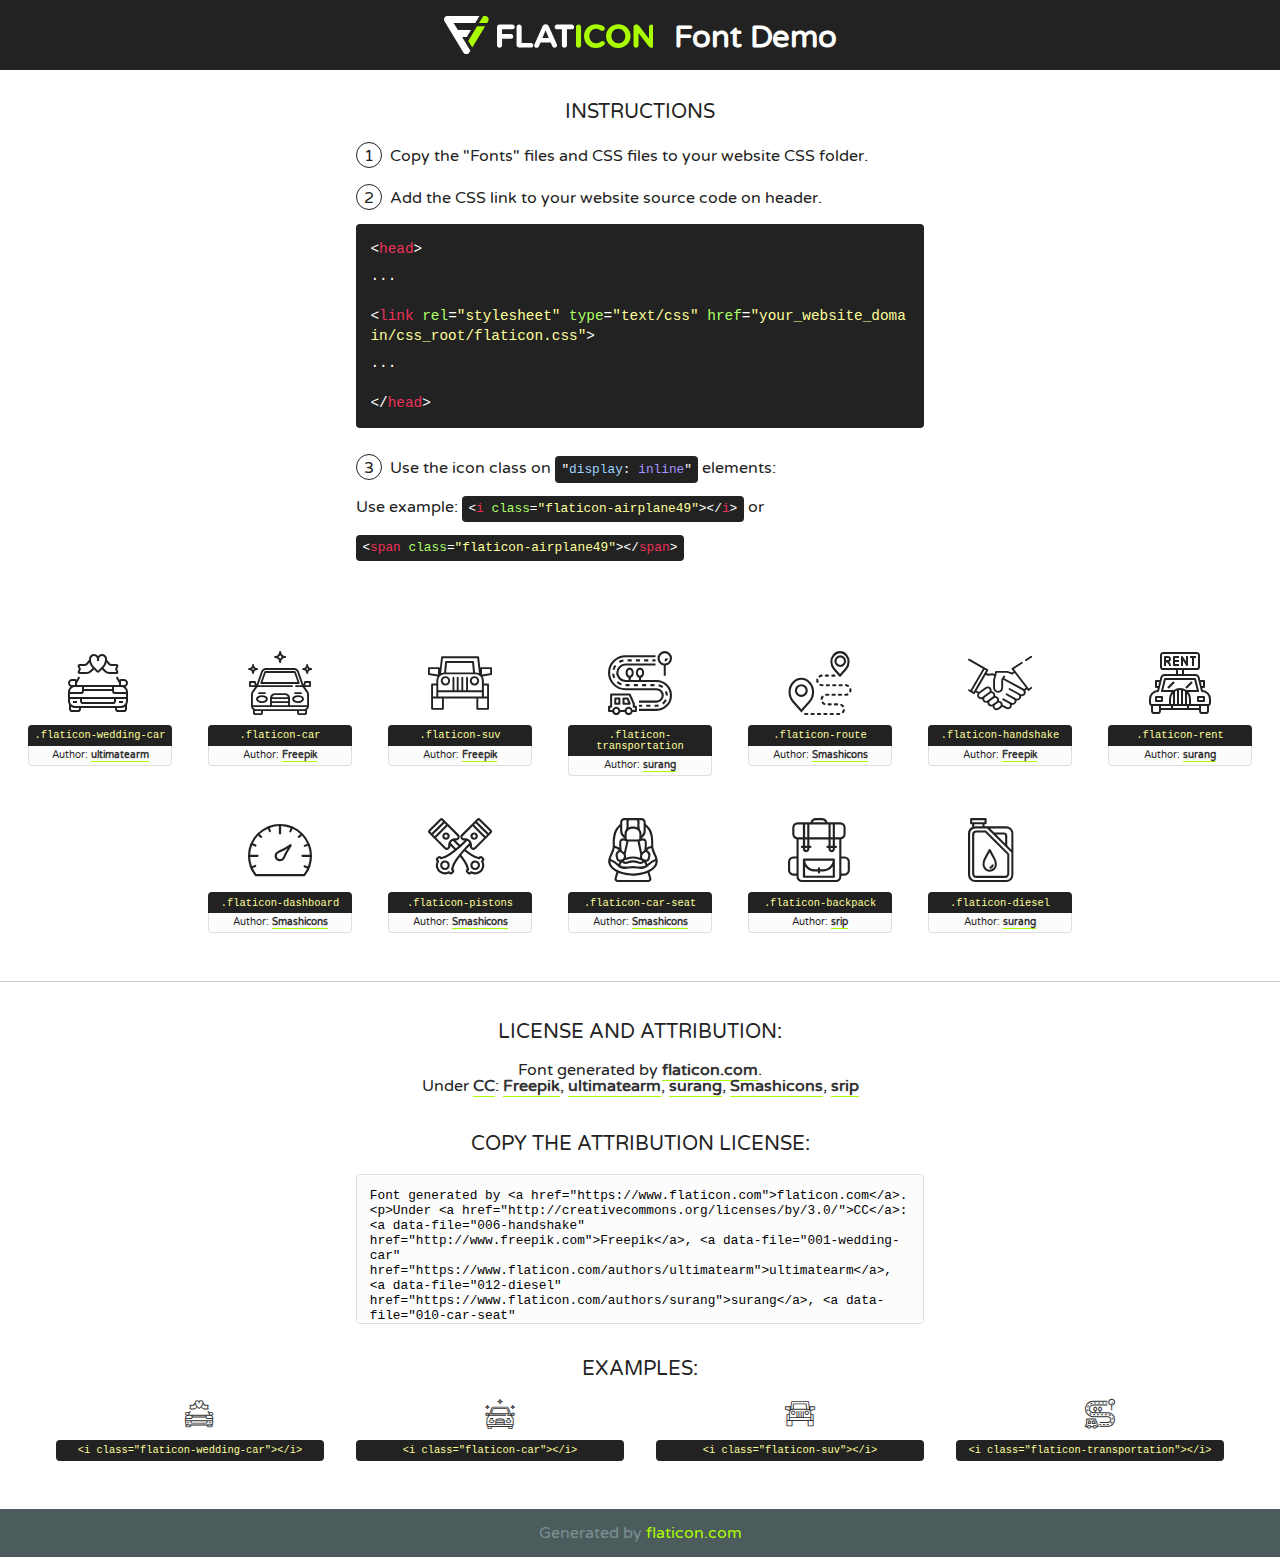
<file: carbook-master/fonts/flaticon/font/flaticon.html>
<!DOCTYPE html>
<!--
  Flaticon icon font: Flaticon
  Creation date: 29/10/2019 06:11
-->
<html>
<!DOCTYPE html>
<html>

<head>
    <title>Flaticon WebFont</title>
    <link href="http://fonts.googleapis.com/css?family=Varela+Round" rel="stylesheet" type="text/css" />
    <link rel="stylesheet" type="text/css" href="flaticon.css">
    <meta charset="UTF-8">
    <style>
    html, body, div, span, applet, object, iframe,
    h1, h2, h3, h4, h5, h6, p, blockquote, pre,
    a, abbr, acronym, address, big, cite, code,
    del, dfn, em, img, ins, kbd, q, s, samp,
    small, strike, strong, sub, sup, tt, var,
    b, u, i, center,
    dl, dt, dd, ol, ul, li,
    fieldset, form, label, legend,
    table, caption, tbody, tfoot, thead, tr, th, td,
    article, aside, canvas, details, embed, 
    figure, figcaption, footer, header, hgroup, 
    menu, nav, output, ruby, section, summary,
    time, mark, audio, video {
        margin: 0;
        padding: 0;
        border: 0;
        font-size: 100%;
        font: inherit;
        vertical-align: baseline;
    }
    /* HTML5 display-role reset for older browsers */
    article, aside, details, figcaption, figure, 
    footer, header, hgroup, menu, nav, section {
        display: block;
    }
    body {
        line-height: 1;
    }
    ol, ul {
        list-style: none;
    }
    blockquote, q {
        quotes: none;
    }
    blockquote:before, blockquote:after,
    q:before, q:after {
        content: '';
        content: none;
    }
    table {
        border-collapse: collapse;
        border-spacing: 0;
    }
    body {
        font-family: 'Varela Round', Helvetica, Arial, sans-serif;
        font-size: 16px;
        color: #222;
    }
    a {
        color: #333;
        border-bottom: 1px solid #a9fd00;
        font-weight: bold;
        text-decoration: none;
    }
    * {
        -moz-box-sizing: border-box;
        -webkit-box-sizing: border-box;
        box-sizing: border-box;
        margin: 0;
        padding: 0;
    }
    [class^="flaticon-"]:before, [class*=" flaticon-"]:before, [class^="flaticon-"]:after, [class*=" flaticon-"]:after {
        font-family: Flaticon;
        font-size: 30px;
        font-style: normal;
        margin-left: 20px;
        color: #333;
    }
    .wrapper {
        max-width: 600px;
        margin: auto;
        padding: 0 1em;
    }
    .title {
        font-size: 1.25em;
        text-align: center;
        margin-bottom: 1em;
        text-transform: uppercase;
    }
    header {
        text-align: center;
        background-color: #222;
        color: #fff;
        padding: 1em;
    }
    header .logo {
        width: 210px;
        height: 38px;
        display: inline-block;
        vertical-align: middle;
        margin-right: 1em;
        border: none;
    }
    header strong {
        font-size: 1.95em;
        font-weight: bold;
        vertical-align: middle;
        margin-top: 5px;
        display: inline-block;
    }
    .demo {
        margin: 2em auto;
        line-height: 1.25em;
    }
    .demo ul li {
        margin-bottom: 1em;
    }
    .demo ul li .num {
        color: #222;
        border-radius: 20px;
        display: inline-block;
        width: 26px;
        padding: 3px;
        height: 26px;
        text-align: center;
        margin-right: 0.5em;
        border: 1px solid #222;
    }
    .demo ul li code {
        background-color: #222;
        border-radius: 4px;
        padding: 0.25em 0.5em;
        display: inline-block;
        color: #fff;
        font-family: Consolas,Monaco,Lucida Console,Liberation Mono,DejaVu Sans Mono,Bitstream Vera Sans Mono,Courier New, monospace;
        font-weight: lighter;
        margin-top: 1em;
        font-size: 0.8em;
        word-break: break-all;
    }
    .demo ul li code.big {
        padding: 1em;
        font-size: 0.9em;
    }
    .demo ul li code .red {
        color: #EF3159;
    }
    .demo ul li code .green {
        color: #ACFF65;
    }
    .demo ul li code .yellow {
        color: #FFFF99;
    }
    .demo ul li code .blue {
        color: #99D3FF;
    }
    .demo ul li code .purple {
        color: #A295FF;
    }
    .demo ul li code .dots {
        margin-top: 0.5em;
        display: block;
    }
    #glyphs {
        border-bottom: 1px solid #ccc;
        padding: 2em 0;
        text-align: center;
    }
    .glyph {
        display: inline-block;
        width: 9em;
        margin: 1em;
        text-align: center;
        vertical-align: top;
        background: #FFF;
    }
    .glyph .glyph-icon {
        padding: 10px;
        display: block;
        font-family:"Flaticon";
        font-size: 64px;
        line-height: 1;
    }
    .glyph .glyph-icon:before {
        font-size: 64px;
        color: #222;
        margin-left: 0;
    }
    .class-name {
        font-size: 0.65em;
        background-color: #222;
        color: #fff;
        border-radius: 4px 4px 0 0;
        padding: 0.5em;
        color: #FFFF99;
        font-family: Consolas,Monaco,Lucida Console,Liberation Mono,DejaVu Sans Mono,Bitstream Vera Sans Mono,Courier New, monospace;
    }
    .author-name {
        font-size: 0.6em;
        background-color: #fcfcfd;
        border: 1px solid #DEDEE4;
        border-top: 0;
        border-radius: 0 0 4px 4px;
        padding: 0.5em;
    }
    .class-name:last-child {
        font-size: 10px;
        color:#888;
    }
    .class-name:last-child a {
        font-size: 10px;
        color:#555;
    }
    .class-name:last-child a:hover {
        color:#a9fd00;
    }
    .glyph > input {
        display: block;
        width: 100px;
        margin: 5px auto;
        text-align: center;
        font-size: 12px;
        cursor: text;
    }
    .glyph > input.icon-input {
        font-family:"Flaticon";
        font-size: 16px;
        margin-bottom: 10px;
    }
    .attribution .title {
        margin-top: 2em;
    }
    .attribution textarea {
        background-color: #fcfcfd;
        padding: 1em;
        border: none;
        box-shadow: none;
        border: 1px solid #DEDEE4;
        border-radius: 4px;
        resize: none;
        width: 100%;
        height: 150px;
        font-size: 0.8em;
        font-family: Consolas,Monaco,Lucida Console,Liberation Mono,DejaVu Sans Mono,Bitstream Vera Sans Mono,Courier New, monospace;
        -webkit-appearance: none;
    }
    .iconsuse {
        margin: 2em auto;
        text-align: center;
        max-width: 1200px;
    }
    .iconsuse:after {
        content: '';
        display: table;
        clear: both;
    }
    .iconsuse .image {
        float: left;
        width: 25%;
        padding: 0 1em;
    }
    .iconsuse .image p {
        margin-bottom: 1em;
    }
    .iconsuse .image span {
        display: block;
        font-size: 0.65em;
        background-color: #222;
        color: #fff;
        border-radius: 4px;
        padding: 0.5em;
        color: #FFFF99;
        margin-top: 1em;
        font-family: Consolas,Monaco,Lucida Console,Liberation Mono,DejaVu Sans Mono,Bitstream Vera Sans Mono,Courier New, monospace;
    }
    #footer {
        text-align: center;
        background-color: #4C5B5C;
        color: #7c9192;
        padding: 1em;
    }
    #footer a {
        border: none;
        color: #a9fd00;
        font-weight: normal;
    }
    @media (max-width: 960px) {
        .iconsuse .image {
            width: 50%;
        }
    }
    @media (max-width: 560px) {
        .iconsuse .image {
            width: 100%;
        }
    }
    </style>
</head>

<body class="characters-off">

    <header>
        <a href="https://www.flaticon.com" target="_blank" class="logo">
            <svg version="1.1" xmlns="http://www.w3.org/2000/svg" xmlns:xlink="http://www.w3.org/1999/xlink" xmlns:a="http://ns.adobe.com/AdobeSVGViewerExtensions/3.0/" viewBox="0 0 560.875 102.036" enable-background="new 0 0 560.875 102.036" xml:space="preserve">
                <defs>
                </defs>
                <g>
                    <g class="letters">
                        <path fill="#ffffff" d="M141.596,29.675c0-3.777,2.985-6.767,6.764-6.767h34.438c3.426,0,6.15,2.728,6.15,6.15
                        c0,3.43-2.724,6.149-6.15,6.149h-27.674v13.091h23.719c3.429,0,6.151,2.724,6.151,6.15c0,3.43-2.723,6.149-6.151,6.149h-23.719
                        v17.574c0,3.773-2.986,6.761-6.764,6.761c-3.779,0-6.764-2.989-6.764-6.761V29.675z"></path>
                        <path fill="#ffffff" d="M193.844,29.149c0-3.781,2.985-6.767,6.764-6.767c3.776,0,6.763,2.985,6.763,6.767v42.957h25.039
                        c3.426,0,6.149,2.726,6.149,6.153c0,3.425-2.723,6.15-6.149,6.15h-31.802c-3.779,0-6.764-2.986-6.764-6.768V29.149z"></path>
                        <path fill="#ffffff" d="M241.891,75.71l21.438-48.407c1.492-3.341,4.215-5.357,7.906-5.357h0.792
                        c3.686,0,6.323,2.017,7.815,5.357l21.439,48.407c0.436,0.967,0.701,1.845,0.701,2.723c0,3.602-2.809,6.501-6.414,6.501
                        c-3.161,0-5.269-1.845-6.499-4.655l-4.132-9.661h-27.059l-4.301,10.102c-1.144,2.631-3.426,4.214-6.237,4.214
                        c-3.517,0-6.24-2.81-6.24-6.325C241.1,77.64,241.451,76.677,241.891,75.71z M279.932,58.666l-8.521-20.297l-8.526,20.297H279.932
                        z"></path>
                        <path fill="#ffffff" d="M314.864,35.387H301.86c-3.429,0-6.239-2.813-6.239-6.238c0-3.429,2.811-6.24,6.239-6.24h39.533
                        c3.426,0,6.237,2.811,6.237,6.24c0,3.425-2.811,6.238-6.237,6.238h-13.001v42.785c0,3.773-2.99,6.761-6.764,6.761
                        c-3.779,0-6.764-2.989-6.764-6.761V35.387z"></path>
                        <path fill="#A9FD00" d="M352.615,29.149c0-3.781,2.985-6.767,6.767-6.767c3.774,0,6.761,2.985,6.761,6.767v49.024
                        c0,3.773-2.987,6.761-6.761,6.761c-3.781,0-6.767-2.989-6.767-6.761V29.149z"></path>
                        <path fill="#A9FD00" d="M374.132,53.836v-0.179c0-17.481,13.178-31.801,32.065-31.801c9.22,0,15.459,2.458,20.557,6.238
                        c1.402,1.054,2.637,2.985,2.637,5.357c0,3.692-2.985,6.59-6.681,6.59c-1.845,0-3.071-0.702-4.044-1.319
                        c-3.776-2.813-7.729-4.393-12.562-4.393c-10.364,0-17.831,8.611-17.831,19.154v0.173c0,10.542,7.291,19.329,17.831,19.329
                        c5.715,0,9.492-1.756,13.359-4.834c1.049-0.874,2.458-1.491,4.039-1.491c3.429,0,6.325,2.813,6.325,6.236
                        c0,2.106-1.056,3.78-2.282,4.834c-5.539,4.834-12.036,7.733-21.878,7.733C387.572,85.464,374.132,71.493,374.132,53.836z"></path>
                        <path fill="#A9FD00" d="M433.009,53.836v-0.179c0-17.481,13.79-31.801,32.766-31.801c18.981,0,32.592,14.143,32.592,31.628v0.173
                        c0,17.483-13.785,31.807-32.769,31.807C446.625,85.464,433.009,71.32,433.009,53.836z M484.224,53.836v-0.179
                        c0-10.539-7.725-19.326-18.626-19.326c-10.893,0-18.449,8.611-18.449,19.154v0.173c0,10.542,7.73,19.329,18.626,19.329
                        C476.676,72.986,484.224,64.378,484.224,53.836z"></path>
                        <path fill="#A9FD00" d="M506.233,29.321c0-3.774,2.99-6.763,6.767-6.763h1.401c3.252,0,5.183,1.583,7.029,3.953l26.093,34.265
                        V29.059c0-3.692,2.99-6.677,6.681-6.677c3.683,0,6.671,2.985,6.671,6.677v48.934c0,3.78-2.987,6.765-6.764,6.765h-0.436
                        c-3.257,0-5.188-1.581-7.034-3.953l-27.056-35.492v32.944c0,3.687-2.985,6.676-6.678,6.676c-3.683,0-6.673-2.989-6.673-6.676
                        V29.321z"></path>
                    </g>
                    <g class="insignia">
                        <path fill="#ffffff" d="M48.372,56.137h12.517l11.156-18.537H37.186L25.688,18.539h57.825L94.668,0H9.271
                        C5.925,0,2.842,1.801,1.198,4.716c-1.644,2.907-1.593,6.482,0.134,9.343l50.38,83.501c1.678,2.781,4.689,4.476,7.938,4.476
                        c3.246,0,6.257-1.695,7.935-4.476l2.898-4.804L48.372,56.137z"></path>
                        <g class="i">
                            <path fill="#A9FD00" d="M93.575,18.539h0.031v0.004l21.652,0.004l2.705-4.488c1.727-2.861,1.778-6.436,0.133-9.343
                            C116.454,1.801,113.371,0,110.026,0h-5.294L93.575,18.539z"></path>
                            <polygon fill="#A9FD00" points="88.291,27.356 64.725,66.486 75.519,84.404 109.942,27.356"></polygon>
                        </g>
                    </g>
                </g>
            </svg>
        </a>
        <strong>Font Demo</strong>
    </header>


    <section class="demo wrapper">

        <p class="title">Instructions</p>

        <ul>
            <li>
                <span class="num">1</span>Copy the "Fonts" files and CSS files to your website CSS folder.
            </li>
            <li>
                <span class="num">2</span>Add the CSS link to your website source code on header.
                <code class="big">
                    &lt;<span class="red">head</span>&gt;
                    <br/><span class="dots">...</span>
                    <br/>&lt;<span class="red">link</span> <span class="green">rel</span>=<span class="yellow">"stylesheet"</span> <span class="green">type</span>=<span class="yellow">"text/css"</span> <span class="green">href</span>=<span class="yellow">"your_website_domain/css_root/flaticon.css"</span>&gt;
                    <br/><span class="dots">...</span>
                    <br/>&lt;/<span class="red">head</span>&gt;
                </code>
            </li>

            <li>
                <p>
                    <span class="num">3</span>Use the icon class on <code>"<span class="blue">display</span>:<span class="purple"> inline</span>"</code> elements:
                    <br />
                    Use example: <code>&lt;<span class="red">i</span> <span class="green">class</span>=<span class="yellow">&quot;flaticon-airplane49&quot;</span>&gt;&lt;/<span class="red">i</span>&gt;</code> or <code>&lt;<span class="red">span</span> <span class="green">class</span>=<span class="yellow">&quot;flaticon-airplane49&quot;</span>&gt;&lt;/<span class="red">span</span>&gt;</code>
            </li>
        </ul>

    </section>




   <section id="glyphs">          
    
      
        <div class="glyph"><div class="glyph-icon flaticon-wedding-car"></div>
            <div class="class-name">.flaticon-wedding-car</div>
            <div class="author-name">Author: <a data-file="001-wedding-car" href="https://www.flaticon.com/authors/ultimatearm">ultimatearm</a> </div> 
        </div>        
        
        <div class="glyph"><div class="glyph-icon flaticon-car"></div>
            <div class="class-name">.flaticon-car</div>
            <div class="author-name">Author: <a data-file="002-car" href="http://www.freepik.com">Freepik</a> </div> 
        </div>        
        
        <div class="glyph"><div class="glyph-icon flaticon-suv"></div>
            <div class="class-name">.flaticon-suv</div>
            <div class="author-name">Author: <a data-file="003-suv" href="http://www.freepik.com">Freepik</a> </div> 
        </div>        
        
        <div class="glyph"><div class="glyph-icon flaticon-transportation"></div>
            <div class="class-name">.flaticon-transportation</div>
            <div class="author-name">Author: <a data-file="004-transportation" href="https://www.flaticon.com/authors/surang">surang</a> </div> 
        </div>        
        
        <div class="glyph"><div class="glyph-icon flaticon-route"></div>
            <div class="class-name">.flaticon-route</div>
            <div class="author-name">Author: <a data-file="005-route" href="https://www.flaticon.com/authors/smashicons">Smashicons</a> </div> 
        </div>        
        
        <div class="glyph"><div class="glyph-icon flaticon-handshake"></div>
            <div class="class-name">.flaticon-handshake</div>
            <div class="author-name">Author: <a data-file="006-handshake" href="http://www.freepik.com">Freepik</a> </div> 
        </div>        
        
        <div class="glyph"><div class="glyph-icon flaticon-rent"></div>
            <div class="class-name">.flaticon-rent</div>
            <div class="author-name">Author: <a data-file="007-rent" href="https://www.flaticon.com/authors/surang">surang</a> </div> 
        </div>        
        
        <div class="glyph"><div class="glyph-icon flaticon-dashboard"></div>
            <div class="class-name">.flaticon-dashboard</div>
            <div class="author-name">Author: <a data-file="008-dashboard" href="https://www.flaticon.com/authors/smashicons">Smashicons</a> </div> 
        </div>        
        
        <div class="glyph"><div class="glyph-icon flaticon-pistons"></div>
            <div class="class-name">.flaticon-pistons</div>
            <div class="author-name">Author: <a data-file="009-pistons" href="https://www.flaticon.com/authors/smashicons">Smashicons</a> </div> 
        </div>        
        
        <div class="glyph"><div class="glyph-icon flaticon-car-seat"></div>
            <div class="class-name">.flaticon-car-seat</div>
            <div class="author-name">Author: <a data-file="010-car-seat" href="https://www.flaticon.com/authors/smashicons">Smashicons</a> </div> 
        </div>        
        
        <div class="glyph"><div class="glyph-icon flaticon-backpack"></div>
            <div class="class-name">.flaticon-backpack</div>
            <div class="author-name">Author: <a data-file="011-backpack" href="https://www.flaticon.com/authors/srip">srip</a> </div> 
        </div>        
        
        <div class="glyph"><div class="glyph-icon flaticon-diesel"></div>
            <div class="class-name">.flaticon-diesel</div>
            <div class="author-name">Author: <a data-file="012-diesel" href="https://www.flaticon.com/authors/surang">surang</a> </div> 
        </div>        
        

    </section>



    <section class="attribution wrapper"   style="text-align:center;">

      <div class="title">License and attribution:</div><div class="attrDiv">Font generated by <a href="https://www.flaticon.com">flaticon.com</a>. <div><p>Under <a href="http://creativecommons.org/licenses/by/3.0/">CC</a>: <a data-file="006-handshake" href="http://www.freepik.com">Freepik</a>, <a data-file="001-wedding-car" href="https://www.flaticon.com/authors/ultimatearm">ultimatearm</a>, <a data-file="012-diesel" href="https://www.flaticon.com/authors/surang">surang</a>, <a data-file="010-car-seat" href="https://www.flaticon.com/authors/smashicons">Smashicons</a>, <a data-file="011-backpack" href="https://www.flaticon.com/authors/srip">srip</a></p>  </div>
      </div>
      <div class="title">Copy the Attribution License:</div>

    <textarea onclick="this.focus();this.select();">Font generated by &lt;a href=&quot;https://www.flaticon.com&quot;&gt;flaticon.com&lt;/a&gt;. <p>Under <a href="http://creativecommons.org/licenses/by/3.0/">CC</a>: <a data-file="006-handshake" href="http://www.freepik.com">Freepik</a>, <a data-file="001-wedding-car" href="https://www.flaticon.com/authors/ultimatearm">ultimatearm</a>, <a data-file="012-diesel" href="https://www.flaticon.com/authors/surang">surang</a>, <a data-file="010-car-seat" href="https://www.flaticon.com/authors/smashicons">Smashicons</a>, <a data-file="011-backpack" href="https://www.flaticon.com/authors/srip">srip</a></p>  
     </textarea>

    </section>

    <section class="iconsuse">

          <div class="title">Examples:</div>            
             
            <div class="image">
                <p>
                    <i class="glyph-icon flaticon-wedding-car"></i> 
                    <span>&lt;i class=&quot;flaticon-wedding-car&quot;&gt;&lt;/i&gt;</span>
                </p>
            </div>
            
            <div class="image">
                <p>
                    <i class="glyph-icon flaticon-car"></i> 
                    <span>&lt;i class=&quot;flaticon-car&quot;&gt;&lt;/i&gt;</span>
                </p>
            </div>
            
            <div class="image">
                <p>
                    <i class="glyph-icon flaticon-suv"></i> 
                    <span>&lt;i class=&quot;flaticon-suv&quot;&gt;&lt;/i&gt;</span>
                </p>
            </div>
            
            <div class="image">
                <p>
                    <i class="glyph-icon flaticon-transportation"></i> 
                    <span>&lt;i class=&quot;flaticon-transportation&quot;&gt;&lt;/i&gt;</span>
                </p>
            </div>
                       
        </div>
                            
    </section>

<div id="footer">
    <div>Generated by <a href="https://www.flaticon.com">flaticon.com</a>
    </div>
</div>



</body>
</html>
</file>
<file: carbook-master/fonts/flaticon/font/flaticon.css>
/*
  	Flaticon icon font: Flaticon
  	Creation date: 29/10/2019 06:11
  	*/

@font-face {
  font-family: "Flaticon";
  src: url("./Flaticon.eot");
  src: url("./Flaticon.eot?#iefix") format("embedded-opentype"),
       url("./Flaticon.woff2") format("woff2"),
       url("./Flaticon.woff") format("woff"),
       url("./Flaticon.ttf") format("truetype"),
       url("./Flaticon.svg#Flaticon") format("svg");
  font-weight: normal;
  font-style: normal;
}

@media screen and (-webkit-min-device-pixel-ratio:0) {
  @font-face {
    font-family: "Flaticon";
    src: url("./Flaticon.svg#Flaticon") format("svg");
  }
}

[class^="flaticon-"]:before, [class*=" flaticon-"]:before,
[class^="flaticon-"]:after, [class*=" flaticon-"]:after {   
  font-family: Flaticon;
        font-size: 20px;
font-style: normal;
margin-left: 20px;
}

.flaticon-wedding-car:before { content: "\f100"; }
.flaticon-car:before { content: "\f101"; }
.flaticon-suv:before { content: "\f102"; }
.flaticon-transportation:before { content: "\f103"; }
.flaticon-route:before { content: "\f104"; }
.flaticon-handshake:before { content: "\f105"; }
.flaticon-rent:before { content: "\f106"; }
.flaticon-dashboard:before { content: "\f107"; }
.flaticon-pistons:before { content: "\f108"; }
.flaticon-car-seat:before { content: "\f109"; }
.flaticon-backpack:before { content: "\f10a"; }
.flaticon-diesel:before { content: "\f10b"; }
</file>
